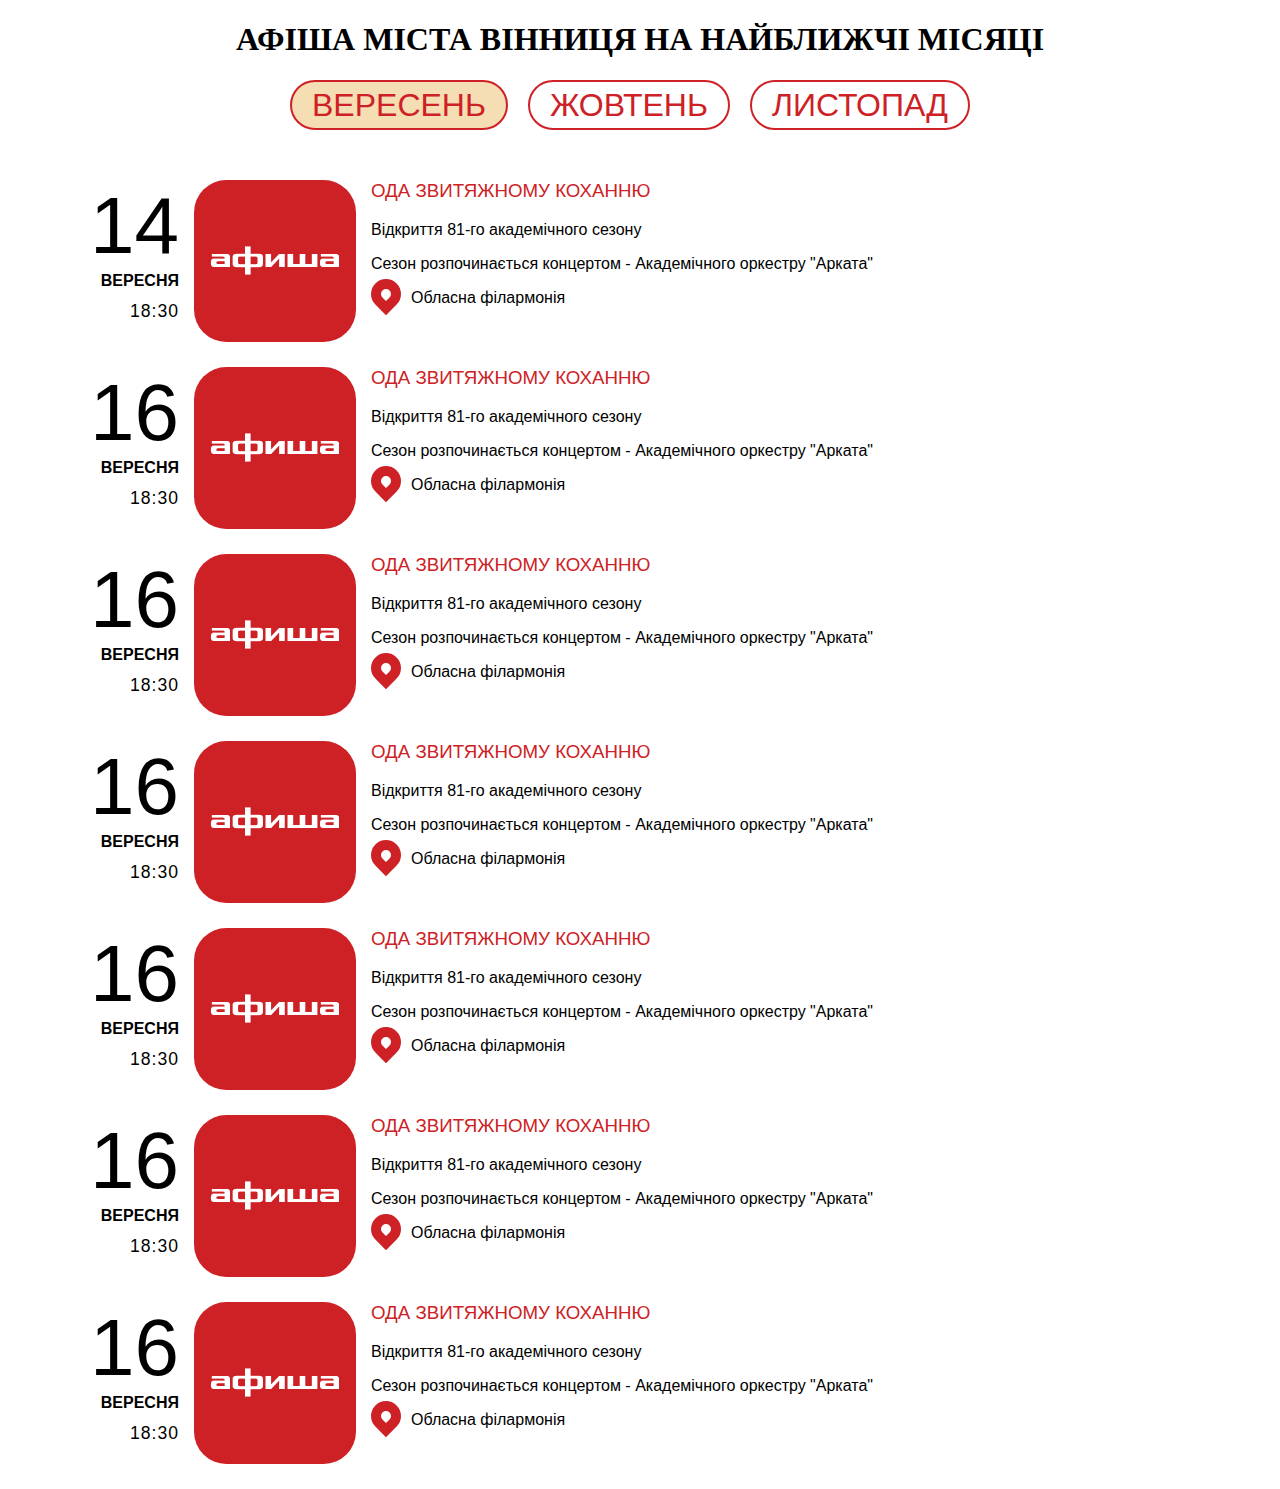
<file: poster.html>
<!DOCTYPE html>
<html lang="en">
<head>
    <meta charset="UTF-8">
    <title>VisitVinnitsa</title>
    <link rel="stylesheet" href="/matherial/normalize.css">
    <link rel="stylesheet" href="style.css">
    
</head>
<body>
	<h1 class="poster-title">Афіша міста Вінниця на найближчі місяці</h1>
	<!-- <section class="poster__month__select">
			<input type="radio" id="first__month" name="toogle" checked>
			<input type="radio" id="second__month" name="toogle">
			<input type="radio" id="third__month" name="toogle">
			<label for="first__month" class="poster__btn">Вересень</label>
			<label for="second__month" class="poster__btn">Жовтень</label>
			<label for="third__month" class="poster__btn">Листопад</label>

	</section> -->
	<div class="container poster">
			<input type="radio" id="first__month" name="toogle" checked>
			<input type="radio" id="second__month" name="toogle">
			<input type="radio" id="third__month" name="toogle">
		<section class="poster__month__select">
			<label for="first__month" class="poster__btn">Вересень</label>
			<label for="second__month" class="poster__btn">Жовтень</label>
			<label for="third__month" class="poster__btn">Листопад</label>
		</section>
		<section class="first__month poster__month">
			<div class="poster__month__item">
				<div class="poster__item__period">
					<span class="poster__item__date">14</span>
					<span class="poster__item__month">Вересня</span>
					<span class="poster__item__time">18:30</span>
				</div>
				<div class="poster__item__img"><img src="img/poster/poster-logo.gif" alt="poster.html" width="162" height="162"></div>
				<div class="poster__item__subscribe">
					<h3>Ода звитяжному коханню</h3>
					<p>Відкриття 81-го академічного сезону</p>
					<p>Сезон розпочинається концертом - Академічного оркестру "Арката"</p>
					<span class="poster__item__place">Обласна філармонія</span>
				</div>
			</div>
			<div class="poster__month__item">
				<div class="poster__item__period">
					<span class="poster__item__date">16</span>
					<span class="poster__item__month">Вересня</span>
					<span class="poster__item__time">18:30</span>
				</div>
				<div class="poster__item__img"><img src="img/poster/poster-logo.gif" alt="poster.html"></div>
				<div class="poster__item__subscribe">
					<h3>Ода звитяжному коханню</h3>
					<p>Відкриття 81-го академічного сезону</p>
					<p>Сезон розпочинається концертом - Академічного оркестру "Арката"</p>
					<span class="poster__item__place">Обласна філармонія</span>
				</div>
			</div>
			<div class="poster__month__item">
				<div class="poster__item__period">
					<span class="poster__item__date">16</span>
					<span class="poster__item__month">Вересня</span>
					<span class="poster__item__time">18:30</span>
				</div>
				<div class="poster__item__img"><img src="img/poster/poster-logo.gif" alt="poster.html"></div>
				<div class="poster__item__subscribe">
					<h3>Ода звитяжному коханню</h3>
					<p>Відкриття 81-го академічного сезону</p>
					<p>Сезон розпочинається концертом - Академічного оркестру "Арката"</p>
					<span class="poster__item__place">Обласна філармонія</span>
				</div>
			</div>
			<div class="poster__month__item">
				<div class="poster__item__period">
					<span class="poster__item__date">16</span>
					<span class="poster__item__month">Вересня</span>
					<span class="poster__item__time">18:30</span>
				</div>
				<div class="poster__item__img"><img src="img/poster/poster-logo.gif" alt="poster.html"></div>
				<div class="poster__item__subscribe">
					<h3>Ода звитяжному коханню</h3>
					<p>Відкриття 81-го академічного сезону</p>
					<p>Сезон розпочинається концертом - Академічного оркестру "Арката"</p>
					<span class="poster__item__place">Обласна філармонія</span>
				</div>
			</div>
			<div class="poster__month__item">
				<div class="poster__item__period">
					<span class="poster__item__date">16</span>
					<span class="poster__item__month">Вересня</span>
					<span class="poster__item__time">18:30</span>
				</div>
				<div class="poster__item__img"><img src="img/poster/poster-logo.gif" alt="poster.html"></div>
				<div class="poster__item__subscribe">
					<h3>Ода звитяжному коханню</h3>
					<p>Відкриття 81-го академічного сезону</p>
					<p>Сезон розпочинається концертом - Академічного оркестру "Арката"</p>
					<span class="poster__item__place">Обласна філармонія</span>
				</div>
			</div>
			<div class="poster__month__item">
				<div class="poster__item__period">
					<span class="poster__item__date">16</span>
					<span class="poster__item__month">Вересня</span>
					<span class="poster__item__time">18:30</span>
				</div>
				<div class="poster__item__img"><img src="img/poster/poster-logo.gif" alt="poster.html"></div>
				<div class="poster__item__subscribe">
					<h3>Ода звитяжному коханню</h3>
					<p>Відкриття 81-го академічного сезону</p>
					<p>Сезон розпочинається концертом - Академічного оркестру "Арката"</p>
					<span class="poster__item__place">Обласна філармонія</span>
				</div>
			</div>
			<div class="poster__month__item">
				<div class="poster__item__period">
					<span class="poster__item__date">16</span>
					<span class="poster__item__month">Вересня</span>
					<span class="poster__item__time">18:30</span>
				</div>
				<div class="poster__item__img"><img src="img/poster/poster-logo.gif" alt="poster.html"></div>
				<div class="poster__item__subscribe">
					<h3>Ода звитяжному коханню</h3>
					<p>Відкриття 81-го академічного сезону</p>
					<p>Сезон розпочинається концертом - Академічного оркестру "Арката"</p>
					<span class="poster__item__place">Обласна філармонія</span>
				</div>
			</div>
		</section>
		<section class="second__month poster__month ">
			<div class="poster__month__item">
				<div class="poster__item__period">
					<span class="poster__item__date">20</span>
					<span class="poster__item__month">Вересня</span>
					<span class="poster__item__time">18:30</span>
				</div>
				<div class="poster__item__img"><img src="img/poster/poster-logo.gif" alt="poster.html" width="162" height="162"></div>
				<div class="poster__item__subscribe">
					<h3>Ода звитяжному коханню</h3>
					<p>Відкриття 81-го академічного сезону</p>
					<p>Сезон розпочинається концертом - Академічного оркестру "Арката"</p>
					<span class="poster__item__place">Обласна філармонія</span>
				</div>
			</div>
			<div class="poster__month__item">
				<div class="poster__item__period">
					<span class="poster__item__date">16</span>
					<span class="poster__item__month">Вересня</span>
					<span class="poster__item__time">18:30</span>
				</div>
				<div class="poster__item__img"><img src="img/poster/poster-logo.gif" alt="poster.html"></div>
				<div class="poster__item__subscribe">
					<h3>Ода звитяжному коханню</h3>
					<p>Відкриття 81-го академічного сезону</p>
					<p>Сезон розпочинається концертом - Академічного оркестру "Арката"</p>
					<span class="poster__item__place">Обласна філармонія</span>
				</div>
			</div>
			<div class="poster__month__item">
				<div class="poster__item__period">
					<span class="poster__item__date">16</span>
					<span class="poster__item__month">Вересня</span>
					<span class="poster__item__time">18:30</span>
				</div>
				<div class="poster__item__img"><img src="img/poster/poster-logo.gif" alt="poster.html"></div>
				<div class="poster__item__subscribe">
					<h3>Ода звитяжному коханню</h3>
					<p>Відкриття 81-го академічного сезону</p>
					<p>Сезон розпочинається концертом - Академічного оркестру "Арката"</p>
					<span class="poster__item__place">Обласна філармонія</span>
				</div>
			</div>
			<div class="poster__month__item">
				<div class="poster__item__period">
					<span class="poster__item__date">16</span>
					<span class="poster__item__month">Вересня</span>
					<span class="poster__item__time">18:30</span>
				</div>
				<div class="poster__item__img"><img src="img/poster/poster-logo.gif" alt="poster.html"></div>
				<div class="poster__item__subscribe">
					<h3>Ода звитяжному коханню</h3>
					<p>Відкриття 81-го академічного сезону</p>
					<p>Сезон розпочинається концертом - Академічного оркестру "Арката"</p>
					<span class="poster__item__place">Обласна філармонія</span>
				</div>
			</div>
			<div class="poster__month__item">
				<div class="poster__item__period">
					<span class="poster__item__date">16</span>
					<span class="poster__item__month">Вересня</span>
					<span class="poster__item__time">18:30</span>
				</div>
				<div class="poster__item__img"><img src="img/poster/poster-logo.gif" alt="poster.html"></div>
				<div class="poster__item__subscribe">
					<h3>Ода звитяжному коханню</h3>
					<p>Відкриття 81-го академічного сезону</p>
					<p>Сезон розпочинається концертом - Академічного оркестру "Арката"</p>
					<span class="poster__item__place">Обласна філармонія</span>
				</div>
			</div>
			<div class="poster__month__item">
				<div class="poster__item__period">
					<span class="poster__item__date">16</span>
					<span class="poster__item__month">Вересня</span>
					<span class="poster__item__time">18:30</span>
				</div>
				<div class="poster__item__img"><img src="img/poster/poster-logo.gif" alt="poster.html"></div>
				<div class="poster__item__subscribe">
					<h3>Ода звитяжному коханню</h3>
					<p>Відкриття 81-го академічного сезону</p>
					<p>Сезон розпочинається концертом - Академічного оркестру "Арката"</p>
					<span class="poster__item__place">Обласна філармонія</span>
				</div>
			</div>
			<div class="poster__month__item">
				<div class="poster__item__period">
					<span class="poster__item__date">16</span>
					<span class="poster__item__month">Вересня</span>
					<span class="poster__item__time">18:30</span>
				</div>
				<div class="poster__item__img"><img src="img/poster/poster-logo.gif" alt="poster.html"></div>
				<div class="poster__item__subscribe">
					<h3>Ода звитяжному коханню</h3>
					<p>Відкриття 81-го академічного сезону</p>
					<p>Сезон розпочинається концертом - Академічного оркестру "Арката"</p>
					<span class="poster__item__place">Обласна філармонія</span>
				</div>
			</div>
		</section>
		<section class="third__month poster__month">
			<div class="poster__month__item">
				<div class="poster__item__period">
					<span class="poster__item__date">21</span>
					<span class="poster__item__month">Вересня</span>
					<span class="poster__item__time">18:30</span>
				</div>
				<div class="poster__item__img"><img src="img/poster/poster-logo.gif" alt="poster.html" width="162" height="162"></div>
				<div class="poster__item__subscribe">
					<h3>Ода звитяжному коханню</h3>
					<p>Відкриття 81-го академічного сезону</p>
					<p>Сезон розпочинається концертом - Академічного оркестру "Арката"</p>
					<span class="poster__item__place">Обласна філармонія</span>
				</div>
			</div>
			<div class="poster__month__item">
				<div class="poster__item__period">
					<span class="poster__item__date">16</span>
					<span class="poster__item__month">Вересня</span>
					<span class="poster__item__time">18:30</span>
				</div>
				<div class="poster__item__img"><img src="img/poster/poster-logo.gif" alt="poster.html"></div>
				<div class="poster__item__subscribe">
					<h3>Ода звитяжному коханню</h3>
					<p>Відкриття 81-го академічного сезону</p>
					<p>Сезон розпочинається концертом - Академічного оркестру "Арката"</p>
					<span class="poster__item__place">Обласна філармонія</span>
				</div>
			</div>
			<div class="poster__month__item">
				<div class="poster__item__period">
					<span class="poster__item__date">16</span>
					<span class="poster__item__month">Вересня</span>
					<span class="poster__item__time">18:30</span>
				</div>
				<div class="poster__item__img"><img src="img/poster/poster-logo.gif" alt="poster.html"></div>
				<div class="poster__item__subscribe">
					<h3>Ода звитяжному коханню</h3>
					<p>Відкриття 81-го академічного сезону</p>
					<p>Сезон розпочинається концертом - Академічного оркестру "Арката"</p>
					<span class="poster__item__place">Обласна філармонія</span>
				</div>
			</div>
			<div class="poster__month__item">
				<div class="poster__item__period">
					<span class="poster__item__date">16</span>
					<span class="poster__item__month">Вересня</span>
					<span class="poster__item__time">18:30</span>
				</div>
				<div class="poster__item__img"><img src="img/poster/poster-logo.gif" alt="poster.html"></div>
				<div class="poster__item__subscribe">
					<h3>Ода звитяжному коханню</h3>
					<p>Відкриття 81-го академічного сезону</p>
					<p>Сезон розпочинається концертом - Академічного оркестру "Арката"</p>
					<span class="poster__item__place">Обласна філармонія</span>
				</div>
			</div>
			<div class="poster__month__item">
				<div class="poster__item__period">
					<span class="poster__item__date">16</span>
					<span class="poster__item__month">Вересня</span>
					<span class="poster__item__time">18:30</span>
				</div>
				<div class="poster__item__img"><img src="img/poster/poster-logo.gif" alt="poster.html"></div>
				<div class="poster__item__subscribe">
					<h3>Ода звитяжному коханню</h3>
					<p>Відкриття 81-го академічного сезону</p>
					<p>Сезон розпочинається концертом - Академічного оркестру "Арката"</p>
					<span class="poster__item__place">Обласна філармонія</span>
				</div>
			</div>
			<div class="poster__month__item">
				<div class="poster__item__period">
					<span class="poster__item__date">16</span>
					<span class="poster__item__month">Вересня</span>
					<span class="poster__item__time">18:30</span>
				</div>
				<div class="poster__item__img"><img src="img/poster/poster-logo.gif" alt="poster.html"></div>
				<div class="poster__item__subscribe">
					<h3>Ода звитяжному коханню</h3>
					<p>Відкриття 81-го академічного сезону</p>
					<p>Сезон розпочинається концертом - Академічного оркестру "Арката"</p>
					<span class="poster__item__place">Обласна філармонія</span>
				</div>
			</div>
			<div class="poster__month__item">
				<div class="poster__item__period">
					<span class="poster__item__date">16</span>
					<span class="poster__item__month">Вересня</span>
					<span class="poster__item__time">18:30</span>
				</div>
				<div class="poster__item__img"><img src="img/poster/poster-logo.gif" alt="poster.html"></div>
				<div class="poster__item__subscribe">
					<h3>Ода звитяжному коханню</h3>
					<p>Відкриття 81-го академічного сезону</p>
					<p>Сезон розпочинається концертом - Академічного оркестру "Арката"</p>
					<span class="poster__item__place">Обласна філармонія</span>
				</div>
			</div>
		</section>

	</div>
	
</body>
</file>
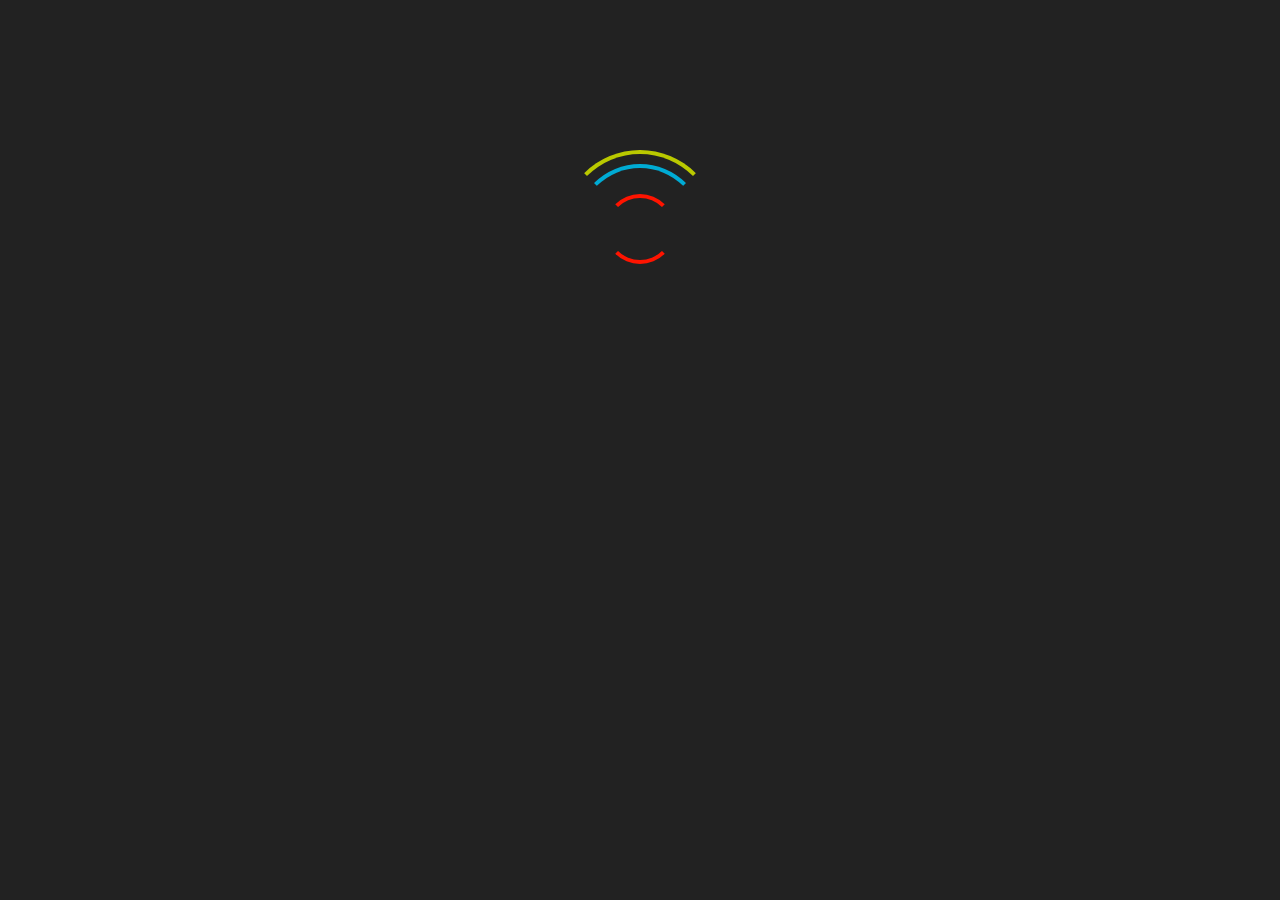
<file: matherial/preload.html>
<!DOCTYPE html>
<html lang="en">
<head>
    <meta charset="UTF-8">
    <link rel="stylesheet" href="preload.css">
    <title>preload</title>
</head>
<body>
    <div class="overlay">
        <div class="preload-round"></div>
    </div>
</body>
</html>
</file>
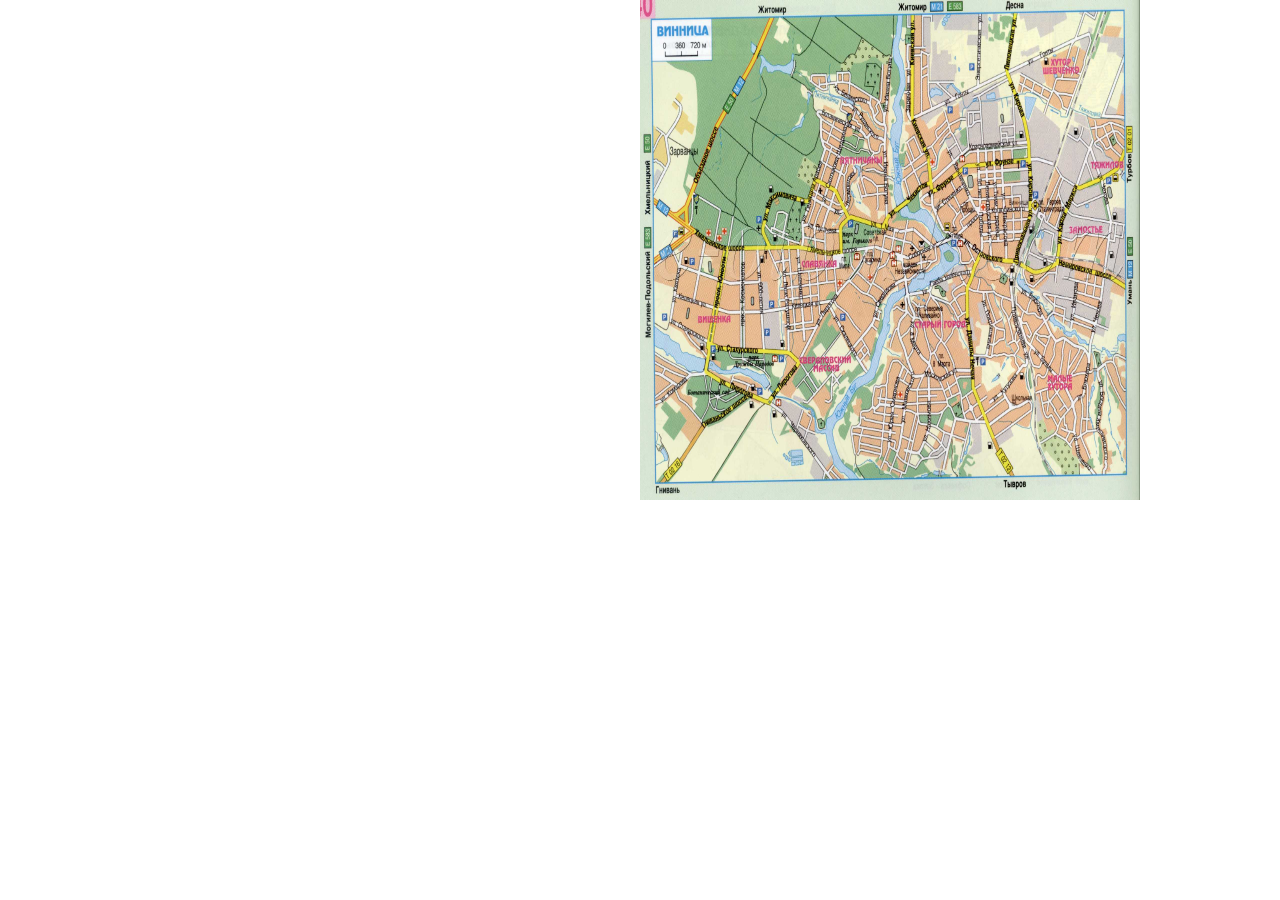
<file: matherial/map/map.html>
<!DOCTYPE html>
<html lang="en">
<head>
    <meta charset="UTF-8">
    <link rel="stylesheet" href="map.css">
    <title>MAP</title>
</head>
<body>
    <div class="map">
       <svg viewBox="0 0 210 297">
          <path class="part" d="m -279.01516,541.13826 c 96.24558,-170.64303 156.58124,-231.44395 198.437511,-235.71969 0.49221,-46.19297 -46.047201,-45.35432 -81.780301,-55.32198 -60.13732,100.61236 -134.48629,172.80142 -203.24811,256.16477 48.43651,-5.98996 69.84341,12.34674 86.5909,34.8769 z">
           </path>
               
       </svg>
        <img src="map.jpg" alt="Vinnitsa map">
    </div>
</body>
</html>
</file>
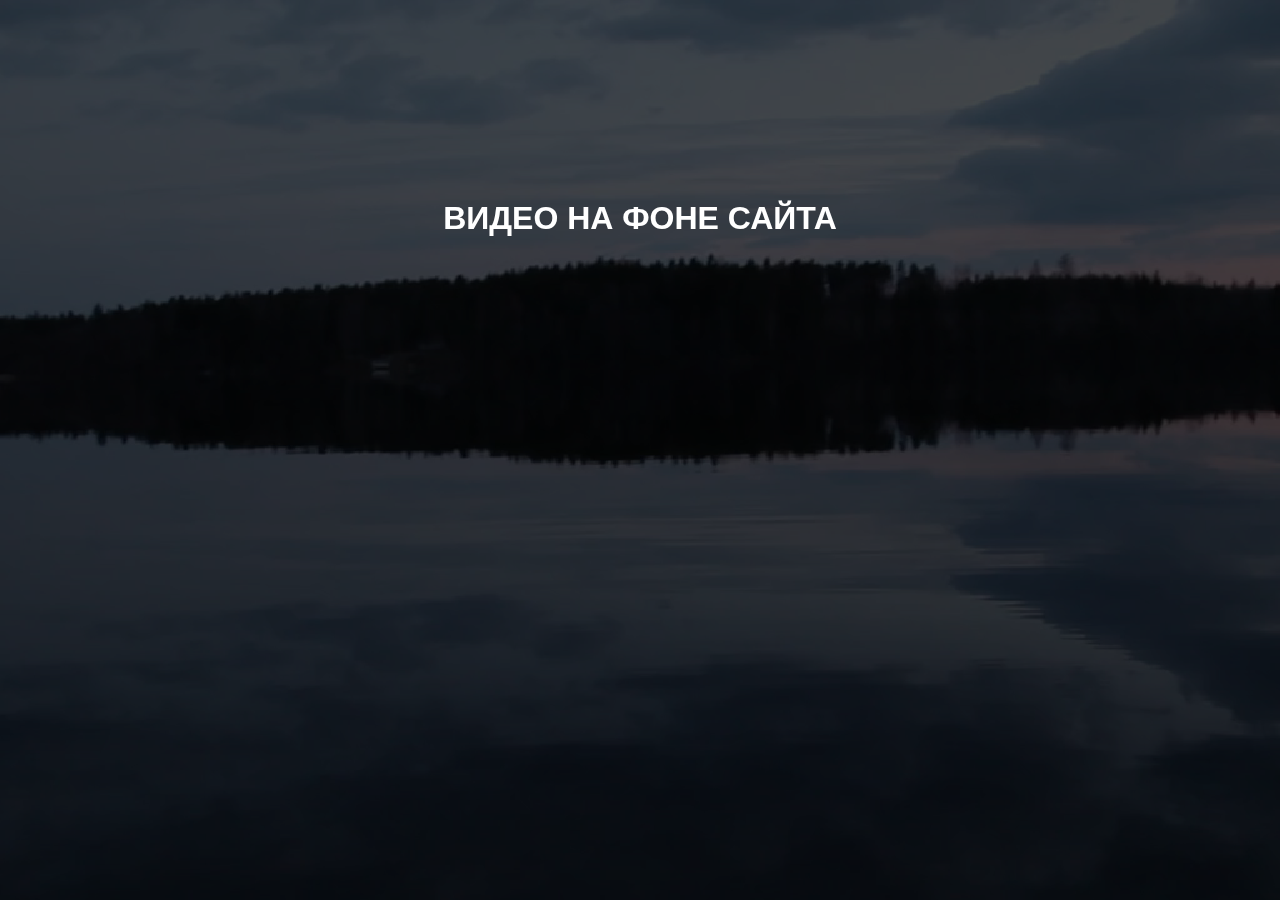
<file: matherial/bg/Video_bg/Video_bg/video.html>
<!DOCTYPE html>
<html>
<head>
  <title>FRONTEND RUSSIA/Background Video</title>
  <meta charset="UTF-8" />
  <style type="text/css" media="screen">
    body {
      background:#000;
      font-family:sans-serif;
      margin:0px;
      padding:0px;
    }
    .container {
      text-align: center;
      margin-top: 200px;
    }
    h1 {
      text-transform: uppercase;
      color: #fff;
    }
  </style>
</head>
<body>

  <div class="container">
    <h1>Видео на фоне сайта</h1>
  </div>


  
  <script src="http://code.jquery.com/jquery-1.10.1.min.js"></script>
  <script src="jquery.backgroundvideo.min.js"></script>

  <script>
    $(document).ready(function() {
      var videobackground = new $.backgroundVideo($('body'), {
        "align": "centerXY",
        "width": 1280,
        "height": 720,
        "path": "video/",
        "filename": "Lake",
        "types": ["mp4","ogg","webm"],
        "preload": true,
        "autoplay": true,
        "loop": true
      });
    });
  </script>


</body>
</html>
</file>
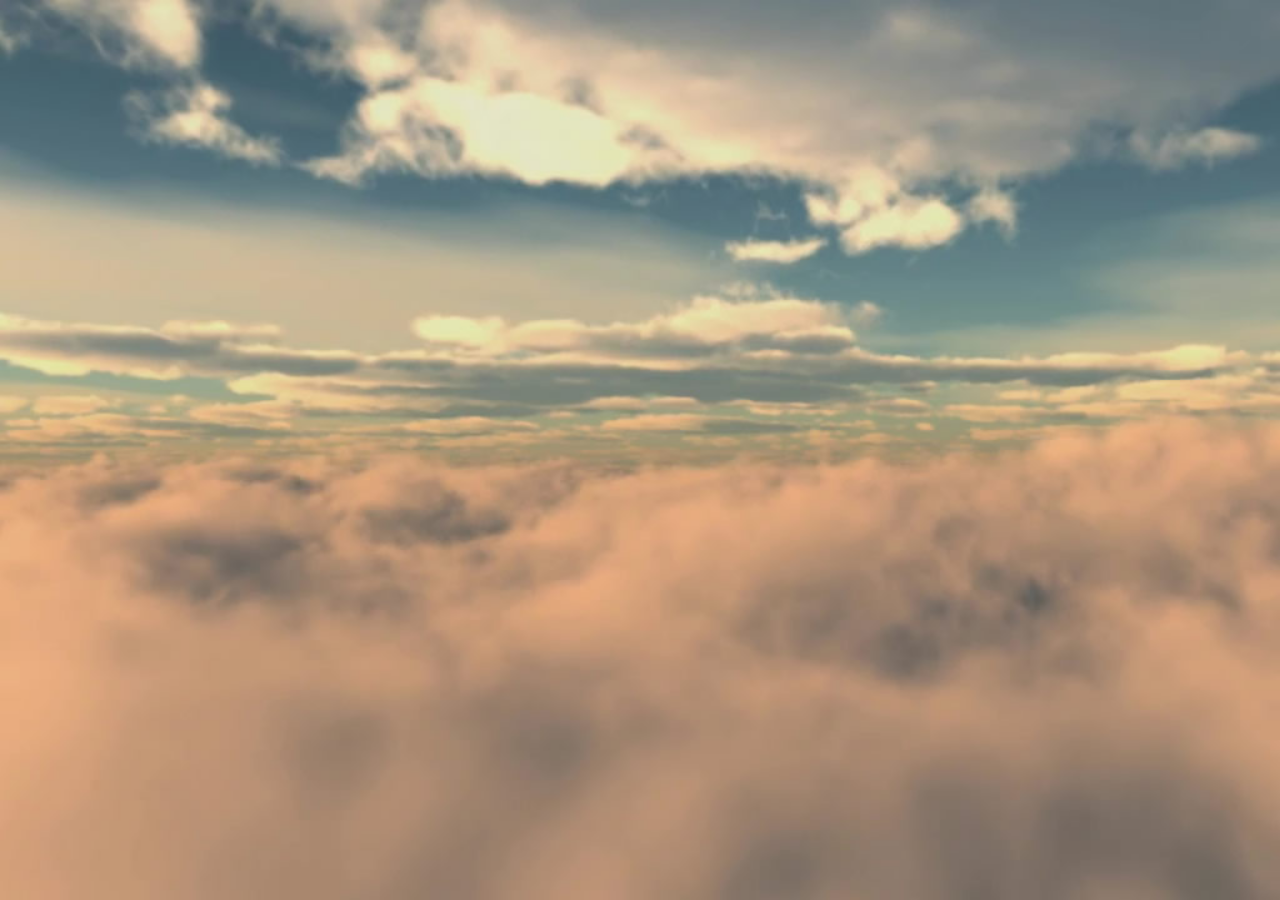
<file: matherial/bg/HTML5-Background-Video-master/HTML5-Background-Video-master/example/with-flash-and-image-fallbacks.html>
<!DOCTYPE html>
<meta charset="utf-8" />
<title>Example with flash and image fallback : jQuery - Background Video</title>

<!--  Loading Modernizr for amazing feature detection  -->
<script src="js/modernizr.js"></script>

<style>
  html, body {
    margin: 0;
    padding: 0;
    height: 100%;
    width: 100%;
  }
  body {
    background: url('media/cloud.jpg') 50% 50% fixed no-repeat;
    -moz-background-size: cover;
    -webkit-background-size: cover;
    background-size: cover;
    position: relative;
  }
  .no-backgroundsize body {
    background: none;
  }

  /* Flash Fallback container */
  #flash-fallback {
    position: fixed;
    top: 0;
    left: 0;
    overflow: hidden;
    width: 100%;
    height: 100%;
    z-index: 0;
  }
</style>
<div id="flash-fallback"></div>

<script>
  // Since mobile won't "autoplay" the video,
  // We want to exclude them from playing the background HTML5 Video
  
  // Exclude the iPad
  Modernizr.addTest('ipad', function () {
    return !!navigator.userAgent.match(/iPad/i);
  });

  // Exclude the iPhone
  Modernizr.addTest('iphone', function () {
    return !!navigator.userAgent.match(/iPhone/i);
  });

  // Exclude the iPod touch
  Modernizr.addTest('ipod', function () {
    return !!navigator.userAgent.match(/iPod/i);
  });
  
  // Exclude android phones and tablets
  Modernizr.addTest('android', function () {
    return !!navigator.userAgent.match(/android/i);
  });
  
  // Add a  test to Modernizr combining all platforms
  Modernizr.addTest('excludedplatforms', function () {
    return (Modernizr.ipad || Modernizr.ipod || Modernizr.iphone || Modernizr.android);
  });
  
  
  // Specified platforms won't be able to play background video,
  // But we serve them a nice extensible background image (see CSS).
  if (!Modernizr.excludedplatforms) {
    
    // jQuery needs to be loaded first
    Modernizr.load({
      load: ['//ajax.googleapis.com/ajax/libs/jquery/1.7.1/jquery.js']
    });
    
    Modernizr.load({
      
      // If the platform can play any of these video types…
      test: Modernizr.video.webm || Modernizr.video.h264 || Modernizr.video.ogg,
      
      // We load the jQuery plugin with a few functions
      yep:  ['../jquery.backgroundvideo.min.js', 'js/background-video.js'],
      
      // If none of the above formats are supported,
      // load the flash fallback with SWFObject
      nope: ['//ajax.googleapis.com/ajax/libs/swfobject/2.2/swfobject.js', 'js/flash-fallback.js']
    });
  }
  

</script>
</file>
<file: style.css>
@font-face {
    font-family: "Glyphter";
    src: url("fonts/glyphter/Glyphter.woff") format("woff");
    font-weight: normal;
    font-style: normal;
}
.container {
    max-width: 1100px;
    margin: 0 auto;
    padding: 0 10px;
}
/*---preloader---*/
.overlay{
    position: absolute;
    text-align: center;
    top: 0;
    bottom: 0;
    left: 0;
    right: 0;
    background-color: rgba(0,0,0, 0.85);
    z-index: 2;
    
}
.preload-round, .preload-round:before, .preload-round:after {
    border: 4px solid transparent;
    border-radius: 50%;
}
.preload-round:after, .preload-round:before  {
    content: " ";
    position: absolute;
   
}
.preload-round {
    position: relative;
    border-top-color:  #bac900;
    width: 150px;
    height: 150px;
    margin: 150px auto;
    -webkit-animation: spin 1s infinite linear ;
    animation: spin 1s infinite  linear ;
}
.preload-round:before {
    top: 10px;
    left: 10px;
    right: 10px;
    bottom: 10px;
    border-top-color: #00abd4;
    -webkit-animation: spin 1s infinite ease-in ;
    animation: spin 2s infinite ease-in ;
}
.preload-round:after {
    top: 40px;
    left: 40px;
    right: 40px;
    bottom: 40px;
    border-top-color: #ff1400; 
    border-bottom-color: #ff1400;
    -webkit-animation: spin 1s infinite ease-out alternate ;
    animation: spin 3s infinite ease-out alternate ;
}
.loaded .overlay{
    opacity: 0;
    z-index: -1;
    -webkit-transition: all 1s linear;
    transition: all 1s linear;
}

@-webkit-keyframes spin {
    from { -webkit-transform: rotate(0deg) ;
            -ms-transform: rotate(0deg) ;
            transform: rotate(0deg) ;  
    }
    to { 
        -webkit-transform: rotate(360deg) ;
        -ms-transform: rotate(360deg) ;
         transform: rotate(360deg) ;  
    }
}
@keyframes spin {
    from { -webkit-transform: rotate(0deg) ;
            -ms-transform: rotate(0deg) ;
            transform: rotate(0deg) ;  
    }
    to { 
        -webkit-transform: rotate(360deg) ;
        -ms-transform: rotate(360deg) ;
         transform: rotate(360deg) ;  
    }
}






/***-----END preload-----**/
div.index-txt {
    display:block;
    position: relative;
    overflow: hidden;
    padding-left: 150px;
    padding-right: 50px;
    color: white;
    font-size: 102px;
    line-height: 110px;
    background-color: (0,0,0, 0.5);
    font-family: "Comic Sans MS";
}
div.index-txt:before {
    content: "";
    background:white;
    width: 10px;
    position: absolute;
    top: 0;
    bottom: 0;
    left: 70px;
    animation: flash 1s infinite;
    animation-timing-function: ease-in-out;
}
header {
    width: 100%;
}
.logo {
    position: relative;
    display: block;
    width: 50%;
    min-height: 200px;
    margin: 0 auto;
    padding-bottom: 60px;
}
.logo img {
    max-width: 200px;
    display: block;
    
    position: absolute;
    left: 50%;
    top: -150px;
    margin-left: -100px;
}
/*
.logo:hover{
    min-height: 200px;
}
*/
.logo:hover img {
    top: 0px;
    transition: 1s;
}
ul {
    margin: 0;
    padding: 0;
}
ul.menu a {
    width: 80px;
    height: 80px;
    border-radius: 50%;
    background-color: #D90000;
    color: wheat;
    text-decoration: none;
    display: inline-block;
    position: absolute;
    box-shadow: inset 0 0 0 5px rgba(0, 0, 0, 0.1);
}
ul.menu a:hover {
    box-shadow:  0 0 15px 5px rgba(0, 0, 0, 0.1);
    transform: scale(1.1);
    transition: all 0.1s linear ;
}
.glyphter {
    font-family: "Glyphter";
    font-size: 36px;
    line-height: 52px;
    font-weight: 400;
    color: white;
}
.menu-info {
    top: -5000px;
    z-index: 1;
}
.menu-hidden {
    display: inline-block;
    background-color: #D90000;
    color: white;
    font-family: "Comic Sans MS";
    box-shadow: inset 0 0 0 5px rgba(0, 0, 0, 0.1);
    border-radius: 33px;
    padding: 5px 20px;
    font-size: 24px;
    line-height: 32px;
    position: absolute;
    opacity: 0;
    transform: scale(0);
    z-index: -10000;
        
}
.menu-info-hidden {
    left: -210px;
    top: 13px;
}
.menu-photo-hidden {
    left: -110px;
    top: 30px;
}
.menu-hotels-hidden {
    left: 80px;
}
.menu-maps-hidden {
    left: 80px;
}
ul.menu a:hover .menu-hidden{
    opacity: 1;
    transform: scale(1);
    transition: all 0.8s;
}
.menu-photo {
    top: -5000px;
}
.menu-hotels {
    top: -5000px;
}
.menu-maps {
    top: -5000px;
}
.logo:hover ul>a.menu-info {
    top: 50px;
    left: 40px;
    transition: 1s;
}
.logo:hover ul>a.menu-photo {
    visibility: visible;
    top: 160px;
    left: 110px;
    transition: 1.5s;
}
.logo:hover ul>a.menu-hotels {
    visibility: visible;
    top: 160px;
    left: 360px;
    transition: 1.5s;
}
.logo:hover ul>a.menu-maps {
    top: 50px;
    transition: 1s;
    left: 430px;
}
.logo:hover ~ div.arrows{
    opacity: 0;
    transition: 0.5s all;
    top: 50%;
}
ul.menu a li{
    display: block;
    margin-top: 10px;
    text-align: center;
}
/*****---ARrows--*******/
.arrows{
    width: -1px;
    height: -1px;
    position: absolute;
    top: 15%;
    left: 48%;
    background-color: transparent;
    animation: arrows-up 1s infinite;
    animation-timing-function: ease-in;
    animation-fill-mode: both;
    animation-direction: alternate;
}
.arrows:before {
    content: "";
    width: 10px;
    height: 50px;
    background-color: white;
    position: absolute;
    transform: rotate(60deg);
    border-radius: 10px;
    box-shadow: 20px 10px 0px 0px white;
    
}
.arrows:after {
    content: "";
    width: 10px;
    height: 50px;
    background-color: white;
    position: absolute;
    left: 38px;
    top: 0px;
    transform: rotate(-60deg);
    border-radius: 10px;
    box-shadow: -20px 10px 0px 0px white;
}
/*******--------------------POSTER HTMl START----------------------------------***********/
div[class^="poster"],
section[class^="poster"] {
    font-family: "Verdana", sans-serif;
}
.poster-title {
    text-align: center;
    text-transform: uppercase;
    font-family: "Comic Sans MS";
}
.poster{
    display: flex;
    flex-direction: row;
    justify-content: space-between;
    flex-wrap: wrap;
}
.first__month,
.second__month,
.third__month {
    display: none;
}
.poster__month__item {
   display: flex;
   align-content: flex-start;
   flex-direction: row;
   margin-bottom: 25px;
}
.poster__item__period {
   order: 0; 
   align-items: flex-start;
   text-transform: uppercase;
   text-align: right;
}
.poster__item__date {
    display: block;
    font-size: 5em;
}
.poster__item__month {
    display: block;
    font-weight: 600;
    margin-bottom: 10px;
}
.poster__item__time {
    display: block;
    font-size: 1.1em;
    font-weight: 100;
    letter-spacing: 1px;
}
.poster__item__img {
    order: 1;
    margin: 0 15px 0 15px;
    background: white;
}
.poster__item__img img {
    display: block;
    border-radius: 20%;
}
.poster__item__subscribe {
    order: 2;
}
.poster__item__subscribe h3 {
    margin-top: 0;
    text-transform: uppercase;
    color: #CE2125;
    font-weight: 400;
}
.poster__item__place {
    position: relative;
    left: 40px;
}
.poster__item__place::before {
    content: "";
    position: absolute;
    left: -40px;
    top: -10px;
    width: 10px;
    height: 10px;
    border: 10px solid #CE2125;
    border-radius: 50% 50% 50% 0;
    transform: rotate(-45deg);
}
.poster__month__select {
    display: flex;
    flex-direction: row;
    justify-content: center;
    margin: 0 auto;
    margin-bottom: 50px;
}
.poster input[type="radio"]{
    display: none;
}
#first__month:checked ~ .poster__month__select label[for="first__month"],
#second__month:checked ~ .poster__month__select label[for="second__month"],
#third__month:checked ~ .poster__month__select label[for="third__month"] {
    background: wheat;
}
#first__month:checked ~ .first__month {
    display: block;
}
#second__month:checked ~ .second__month {
    display: block;
}
#third__month:checked ~ .third__month {
    display: block;
}
.poster__btn {
    text-transform: uppercase;
    outline: none;
    cursor: pointer;
    border: 2px solid #CE2125;
    border-radius: 50px;
    background: white;
    color: #CE2125;
    font-size: 2em;
    margin-right: 20px;
    padding: 5px 20px;  
}
.poster__btn:hover {
    background: wheat;
}

/*******--------------------POSTER HTMl END----------------------------------***********/

/*------ANIMATION--------*/
@keyframes flash {
    from{
        opacity: 1;
        color: white;
    }
    
    to {
        opacity: 0;
        color: fuchsia;
    }
}
@keyframes arrows-up {
    to {
        transform: translateY(-30px);
    }
}
</file>
<file: matherial/preload.css>
*{
    margin: 0;
    padding: 0;
}
body{
    background-color: #222;
    position: relative;
    text-align: center;
}
.overlay{
    position: absolute;
    top: 0;
    bottom: 0;
    left: 0;
    right: 0;
    background-color: rgba(0,0,0, 0.5);
    z-index: 2;
}
.preload-round, .preload-round:before, .preload-round:after {
    border: 4px solid transparent;
    border-radius: 50%;
}
.preload-round:after, .preload-round:before  {
    content: " ";
    position: absolute;
   
}
.preload-round {
    position: relative;
    border-top-color:  #bac900;
    width: 150px;
    height: 150px;
    margin: 150px auto;
    -webkit-animation: spin 1s infinite linear ;
    animation: spin 1s infinite  linear ;
}
.preload-round:before {
    top: 10px;
    left: 10px;
    right: 10px;
    bottom: 10px;
    border-top-color: #00abd4;
    -webkit-animation: spin 1s infinite ease-in ;
    animation: spin 2s infinite ease-in ;
}
.preload-round:after {
    top: 40px;
    left: 40px;
    right: 40px;
    bottom: 40px;
    border-top-color: #ff1400; 
    border-bottom-color: #ff1400;
    -webkit-animation: spin 1s infinite ease-out alternate ;
    animation: spin 3s infinite ease-out alternate ;
}
@-webkit-keyframes spin {
    from { -webkit-transform: rotate(0deg) ;
            -ms-transform: rotate(0deg) ;
            transform: rotate(0deg) ;  
    }
    to { 
        -webkit-transform: rotate(360deg) ;
        -ms-transform: rotate(360deg) ;
         transform: rotate(360deg) ;  
    }
}
@keyframes spin {
    from { -webkit-transform: rotate(0deg) ;
            -ms-transform: rotate(0deg) ;
            transform: rotate(0deg) ;  
    }
    to { 
        -webkit-transform: rotate(360deg) ;
        -ms-transform: rotate(360deg) ;
         transform: rotate(360deg) ;  
    }
}
</file>
<file: matherial/map/map.css>
*{
    margin: 0;
    padding: 0;
}
.map {
    position: relative;
    text-align: center;

}
.map img {
    position: absolute;
     width: 500px;
     height: 500px;
     margin: auto;
}
svg {
    position: absolute;
    top: 0;
    left: 0;
    height: 100%;
    width: 100%;
    background-color:  rgba(0,0,0, 0.5);
}
</file>
